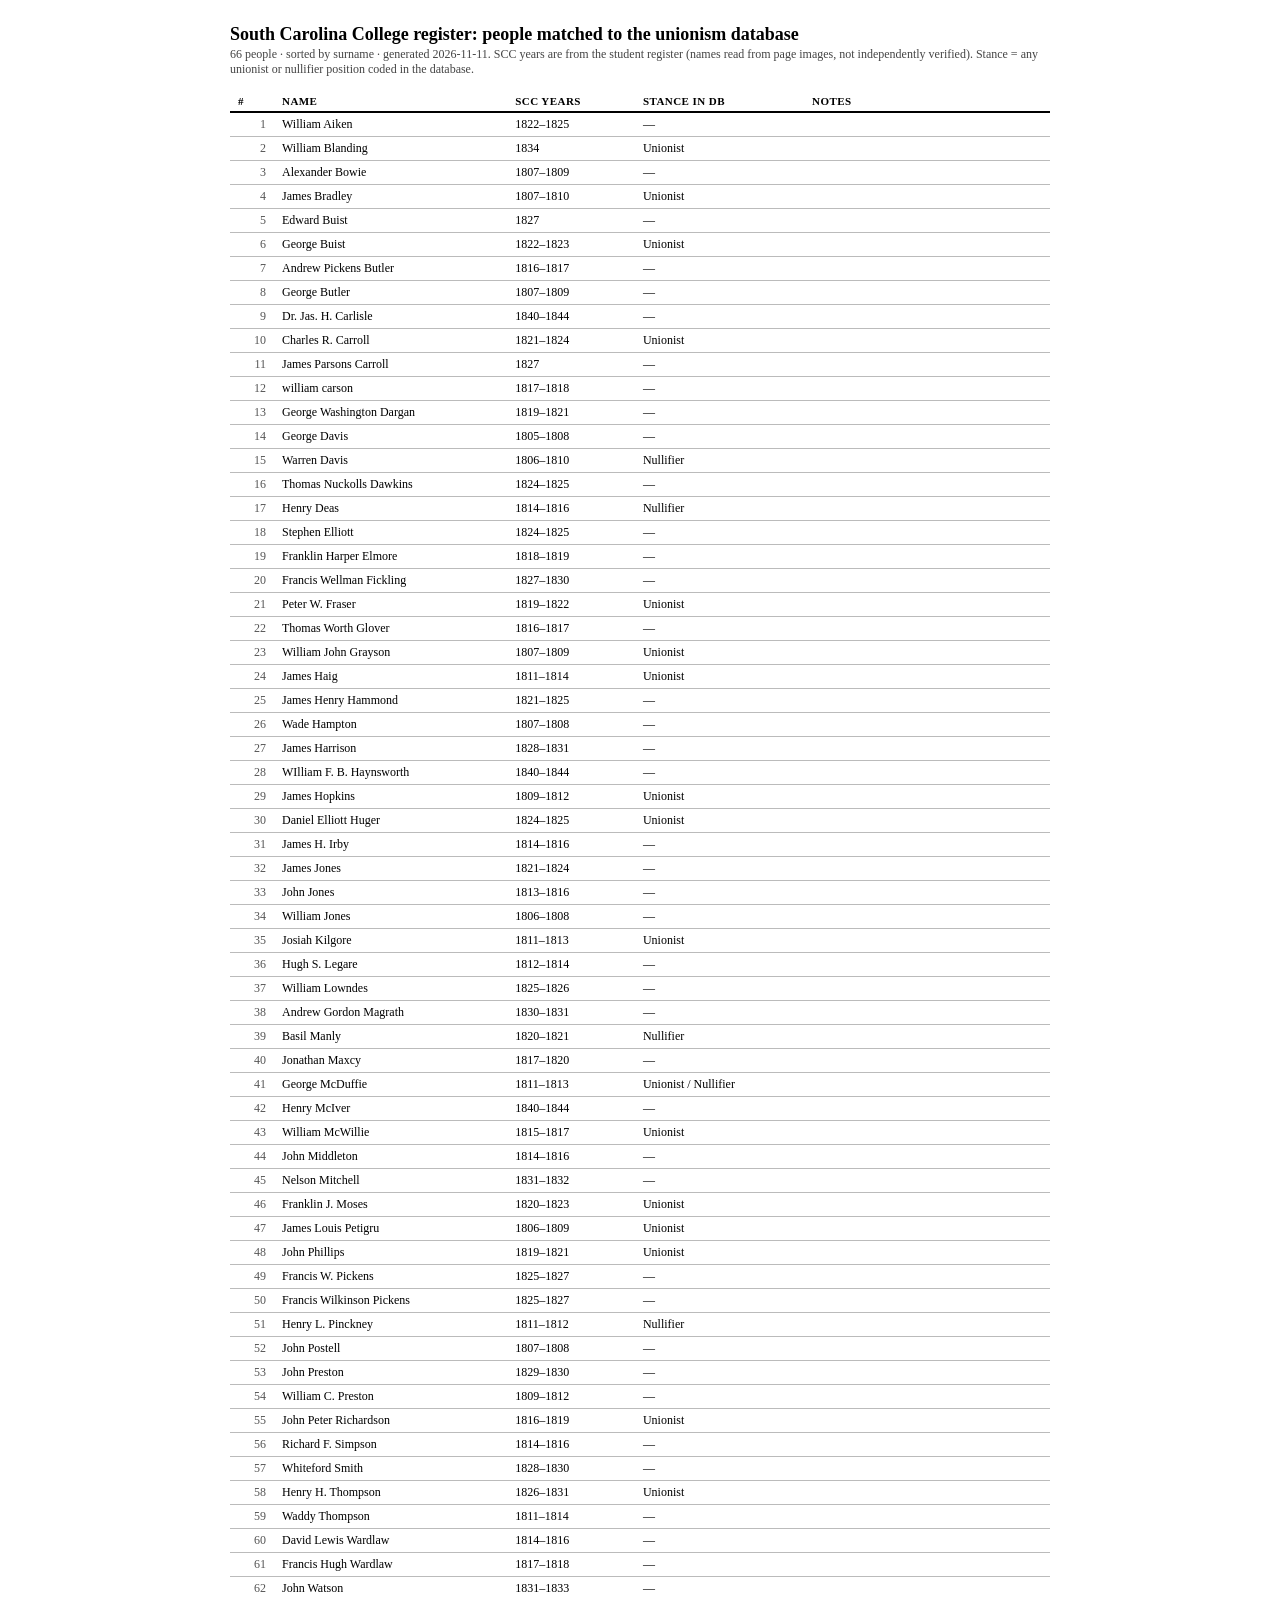
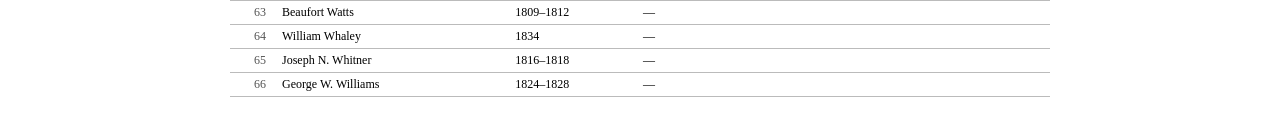
<file: data/scc_matches_printable.html>
<!DOCTYPE html>
<html lang="en"><head><meta charset="utf-8">
<title>South Carolina College register matches</title>
<style>
 @page { margin: 0.7in; }
 body { font-family: Georgia, 'Times New Roman', serif; color: #000; margin: 24px auto; max-width: 820px; }
 h1 { font-size: 18px; margin: 0 0 2px; }
 .sub { font-size: 12px; color: #444; margin-bottom: 14px; }
 table { border-collapse: collapse; width: 100%; font-size: 12px; }
 th, td { text-align: left; padding: 4px 8px; border-bottom: 1px solid #bbb; vertical-align: top; }
 th { border-bottom: 2px solid #000; font-size: 11px; text-transform: uppercase; letter-spacing: .04em; }
 td.n { width: 28px; color: #555; text-align: right; }
 td.blank { width: 30%; }
 tr { page-break-inside: avoid; }
 thead { display: table-header-group; }
</style></head><body>
<h1>South Carolina College register: people matched to the unionism database</h1>
<div class="sub">66 people &middot; sorted by surname &middot; generated 2026-11-11.
 SCC years are from the student register (names read from page images, not independently verified).
 Stance = any unionist or nullifier position coded in the database.</div>
<table>
<thead><tr><th>#</th><th>Name</th><th>SCC years</th><th>Stance in DB</th><th>Notes</th></tr></thead>
<tbody>
<tr><td class='n'>1</td><td>William Aiken</td><td>1822&ndash;1825</td><td>&mdash;</td><td class='blank'></td></tr>
<tr><td class='n'>2</td><td>William Blanding</td><td>1834</td><td>Unionist</td><td class='blank'></td></tr>
<tr><td class='n'>3</td><td>Alexander Bowie</td><td>1807&ndash;1809</td><td>&mdash;</td><td class='blank'></td></tr>
<tr><td class='n'>4</td><td>James Bradley</td><td>1807&ndash;1810</td><td>Unionist</td><td class='blank'></td></tr>
<tr><td class='n'>5</td><td>Edward Buist</td><td>1827</td><td>&mdash;</td><td class='blank'></td></tr>
<tr><td class='n'>6</td><td>George Buist</td><td>1822&ndash;1823</td><td>Unionist</td><td class='blank'></td></tr>
<tr><td class='n'>7</td><td>Andrew Pickens Butler</td><td>1816&ndash;1817</td><td>&mdash;</td><td class='blank'></td></tr>
<tr><td class='n'>8</td><td>George Butler</td><td>1807&ndash;1809</td><td>&mdash;</td><td class='blank'></td></tr>
<tr><td class='n'>9</td><td>Dr. Jas. H. Carlisle</td><td>1840&ndash;1844</td><td>&mdash;</td><td class='blank'></td></tr>
<tr><td class='n'>10</td><td>Charles R. Carroll</td><td>1821&ndash;1824</td><td>Unionist</td><td class='blank'></td></tr>
<tr><td class='n'>11</td><td>James Parsons Carroll</td><td>1827</td><td>&mdash;</td><td class='blank'></td></tr>
<tr><td class='n'>12</td><td>william carson</td><td>1817&ndash;1818</td><td>&mdash;</td><td class='blank'></td></tr>
<tr><td class='n'>13</td><td>George Washington Dargan</td><td>1819&ndash;1821</td><td>&mdash;</td><td class='blank'></td></tr>
<tr><td class='n'>14</td><td>George Davis</td><td>1805&ndash;1808</td><td>&mdash;</td><td class='blank'></td></tr>
<tr><td class='n'>15</td><td>Warren Davis</td><td>1806&ndash;1810</td><td>Nullifier</td><td class='blank'></td></tr>
<tr><td class='n'>16</td><td>Thomas Nuckolls Dawkins</td><td>1824&ndash;1825</td><td>&mdash;</td><td class='blank'></td></tr>
<tr><td class='n'>17</td><td>Henry Deas</td><td>1814&ndash;1816</td><td>Nullifier</td><td class='blank'></td></tr>
<tr><td class='n'>18</td><td>Stephen Elliott</td><td>1824&ndash;1825</td><td>&mdash;</td><td class='blank'></td></tr>
<tr><td class='n'>19</td><td>Franklin Harper Elmore</td><td>1818&ndash;1819</td><td>&mdash;</td><td class='blank'></td></tr>
<tr><td class='n'>20</td><td>Francis Wellman Fickling</td><td>1827&ndash;1830</td><td>&mdash;</td><td class='blank'></td></tr>
<tr><td class='n'>21</td><td>Peter W. Fraser</td><td>1819&ndash;1822</td><td>Unionist</td><td class='blank'></td></tr>
<tr><td class='n'>22</td><td>Thomas Worth Glover</td><td>1816&ndash;1817</td><td>&mdash;</td><td class='blank'></td></tr>
<tr><td class='n'>23</td><td>William John Grayson</td><td>1807&ndash;1809</td><td>Unionist</td><td class='blank'></td></tr>
<tr><td class='n'>24</td><td>James Haig</td><td>1811&ndash;1814</td><td>Unionist</td><td class='blank'></td></tr>
<tr><td class='n'>25</td><td>James Henry Hammond</td><td>1821&ndash;1825</td><td>&mdash;</td><td class='blank'></td></tr>
<tr><td class='n'>26</td><td>Wade Hampton</td><td>1807&ndash;1808</td><td>&mdash;</td><td class='blank'></td></tr>
<tr><td class='n'>27</td><td>James Harrison</td><td>1828&ndash;1831</td><td>&mdash;</td><td class='blank'></td></tr>
<tr><td class='n'>28</td><td>WIlliam F. B. Haynsworth</td><td>1840&ndash;1844</td><td>&mdash;</td><td class='blank'></td></tr>
<tr><td class='n'>29</td><td>James Hopkins</td><td>1809&ndash;1812</td><td>Unionist</td><td class='blank'></td></tr>
<tr><td class='n'>30</td><td>Daniel Elliott Huger</td><td>1824&ndash;1825</td><td>Unionist</td><td class='blank'></td></tr>
<tr><td class='n'>31</td><td>James H. Irby</td><td>1814&ndash;1816</td><td>&mdash;</td><td class='blank'></td></tr>
<tr><td class='n'>32</td><td>James Jones</td><td>1821&ndash;1824</td><td>&mdash;</td><td class='blank'></td></tr>
<tr><td class='n'>33</td><td>John Jones</td><td>1813&ndash;1816</td><td>&mdash;</td><td class='blank'></td></tr>
<tr><td class='n'>34</td><td>William Jones</td><td>1806&ndash;1808</td><td>&mdash;</td><td class='blank'></td></tr>
<tr><td class='n'>35</td><td>Josiah Kilgore</td><td>1811&ndash;1813</td><td>Unionist</td><td class='blank'></td></tr>
<tr><td class='n'>36</td><td>Hugh S. Legare</td><td>1812&ndash;1814</td><td>&mdash;</td><td class='blank'></td></tr>
<tr><td class='n'>37</td><td>William Lowndes</td><td>1825&ndash;1826</td><td>&mdash;</td><td class='blank'></td></tr>
<tr><td class='n'>38</td><td>Andrew Gordon Magrath</td><td>1830&ndash;1831</td><td>&mdash;</td><td class='blank'></td></tr>
<tr><td class='n'>39</td><td>Basil Manly</td><td>1820&ndash;1821</td><td>Nullifier</td><td class='blank'></td></tr>
<tr><td class='n'>40</td><td>Jonathan Maxcy</td><td>1817&ndash;1820</td><td>&mdash;</td><td class='blank'></td></tr>
<tr><td class='n'>41</td><td>George McDuffie</td><td>1811&ndash;1813</td><td>Unionist / Nullifier</td><td class='blank'></td></tr>
<tr><td class='n'>42</td><td>Henry McIver</td><td>1840&ndash;1844</td><td>&mdash;</td><td class='blank'></td></tr>
<tr><td class='n'>43</td><td>William McWillie</td><td>1815&ndash;1817</td><td>Unionist</td><td class='blank'></td></tr>
<tr><td class='n'>44</td><td>John Middleton</td><td>1814&ndash;1816</td><td>&mdash;</td><td class='blank'></td></tr>
<tr><td class='n'>45</td><td>Nelson Mitchell</td><td>1831&ndash;1832</td><td>&mdash;</td><td class='blank'></td></tr>
<tr><td class='n'>46</td><td>Franklin J. Moses</td><td>1820&ndash;1823</td><td>Unionist</td><td class='blank'></td></tr>
<tr><td class='n'>47</td><td>James Louis Petigru</td><td>1806&ndash;1809</td><td>Unionist</td><td class='blank'></td></tr>
<tr><td class='n'>48</td><td>John Phillips</td><td>1819&ndash;1821</td><td>Unionist</td><td class='blank'></td></tr>
<tr><td class='n'>49</td><td>Francis W. Pickens</td><td>1825&ndash;1827</td><td>&mdash;</td><td class='blank'></td></tr>
<tr><td class='n'>50</td><td>Francis Wilkinson Pickens</td><td>1825&ndash;1827</td><td>&mdash;</td><td class='blank'></td></tr>
<tr><td class='n'>51</td><td>Henry L. Pinckney</td><td>1811&ndash;1812</td><td>Nullifier</td><td class='blank'></td></tr>
<tr><td class='n'>52</td><td>John Postell</td><td>1807&ndash;1808</td><td>&mdash;</td><td class='blank'></td></tr>
<tr><td class='n'>53</td><td>John Preston</td><td>1829&ndash;1830</td><td>&mdash;</td><td class='blank'></td></tr>
<tr><td class='n'>54</td><td>William C. Preston</td><td>1809&ndash;1812</td><td>&mdash;</td><td class='blank'></td></tr>
<tr><td class='n'>55</td><td>John Peter Richardson</td><td>1816&ndash;1819</td><td>Unionist</td><td class='blank'></td></tr>
<tr><td class='n'>56</td><td>Richard F. Simpson</td><td>1814&ndash;1816</td><td>&mdash;</td><td class='blank'></td></tr>
<tr><td class='n'>57</td><td>Whiteford Smith</td><td>1828&ndash;1830</td><td>&mdash;</td><td class='blank'></td></tr>
<tr><td class='n'>58</td><td>Henry H. Thompson</td><td>1826&ndash;1831</td><td>Unionist</td><td class='blank'></td></tr>
<tr><td class='n'>59</td><td>Waddy Thompson</td><td>1811&ndash;1814</td><td>&mdash;</td><td class='blank'></td></tr>
<tr><td class='n'>60</td><td>David Lewis Wardlaw</td><td>1814&ndash;1816</td><td>&mdash;</td><td class='blank'></td></tr>
<tr><td class='n'>61</td><td>Francis Hugh Wardlaw</td><td>1817&ndash;1818</td><td>&mdash;</td><td class='blank'></td></tr>
<tr><td class='n'>62</td><td>John Watson</td><td>1831&ndash;1833</td><td>&mdash;</td><td class='blank'></td></tr>
<tr><td class='n'>63</td><td>Beaufort Watts</td><td>1809&ndash;1812</td><td>&mdash;</td><td class='blank'></td></tr>
<tr><td class='n'>64</td><td>William Whaley</td><td>1834</td><td>&mdash;</td><td class='blank'></td></tr>
<tr><td class='n'>65</td><td>Joseph N. Whitner</td><td>1816&ndash;1818</td><td>&mdash;</td><td class='blank'></td></tr>
<tr><td class='n'>66</td><td>George W. Williams</td><td>1824&ndash;1828</td><td>&mdash;</td><td class='blank'></td></tr>
</tbody>
</table>
</body></html>
</file>
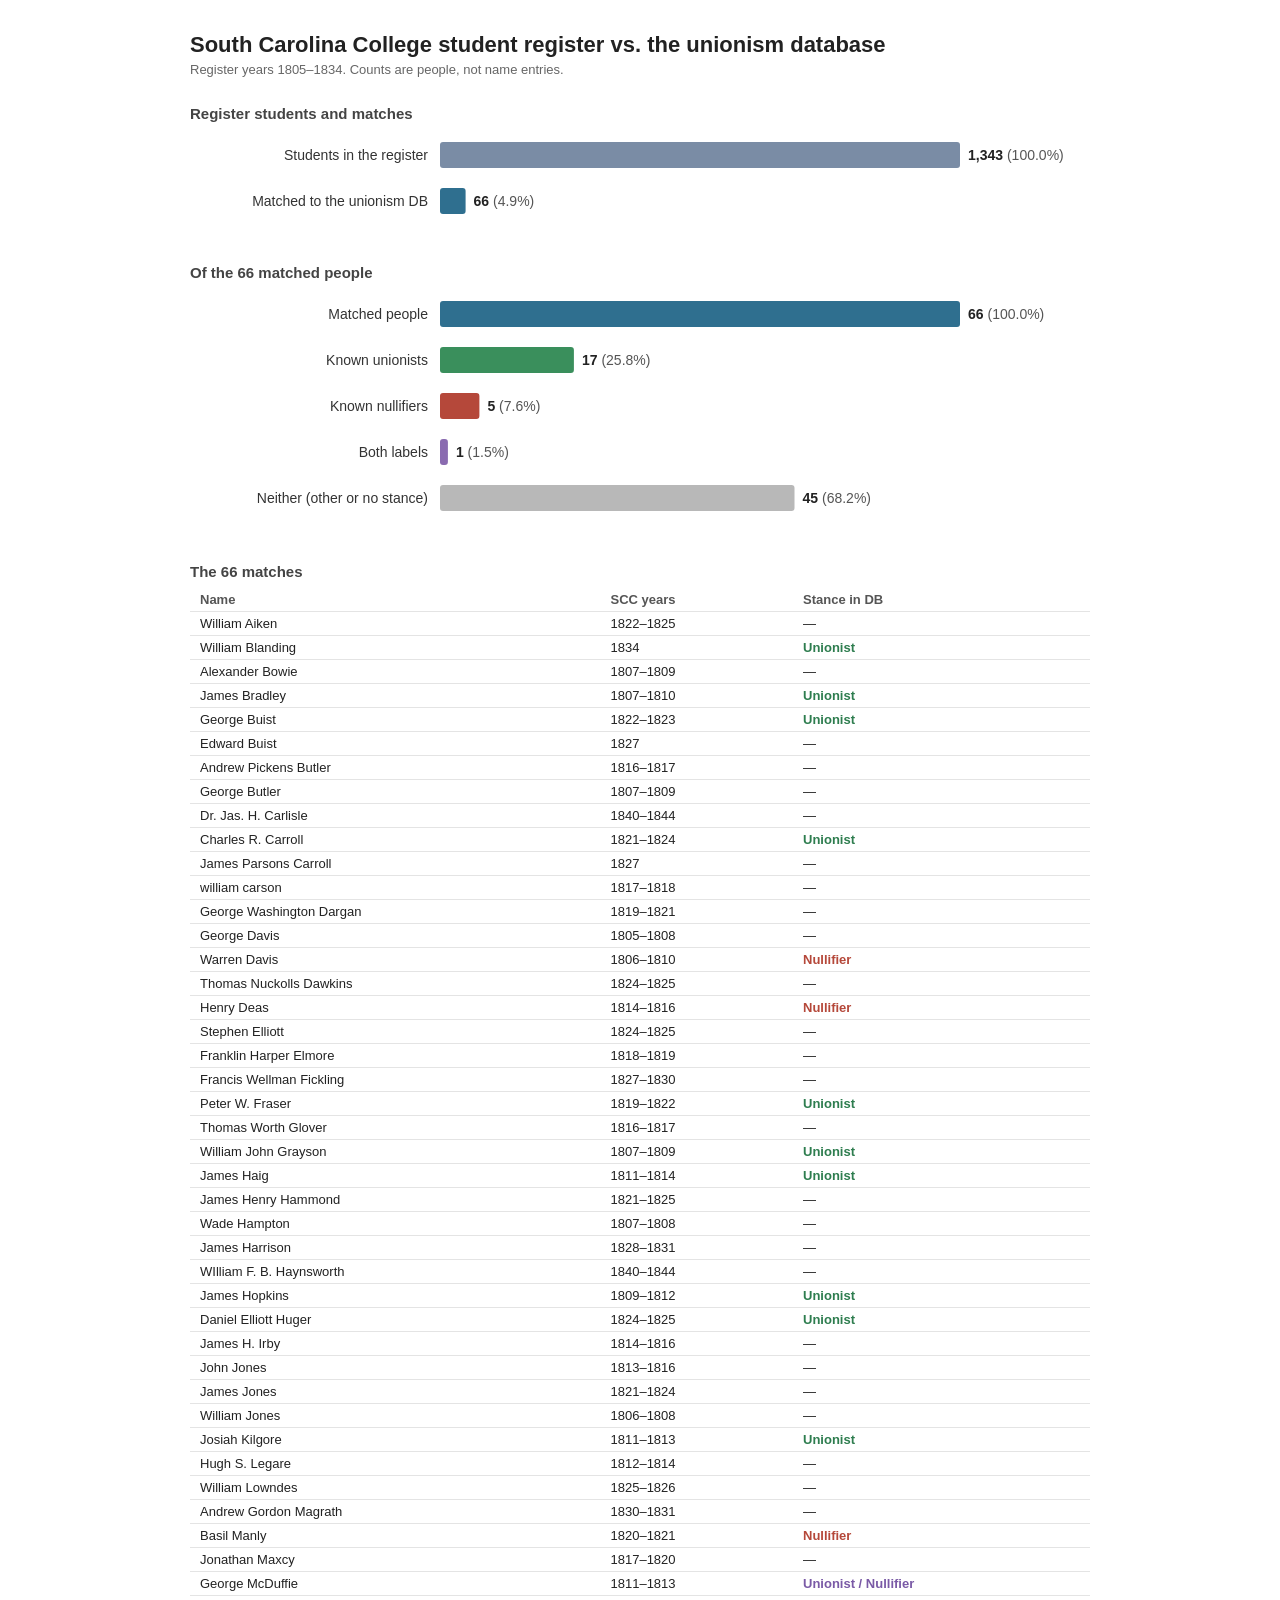
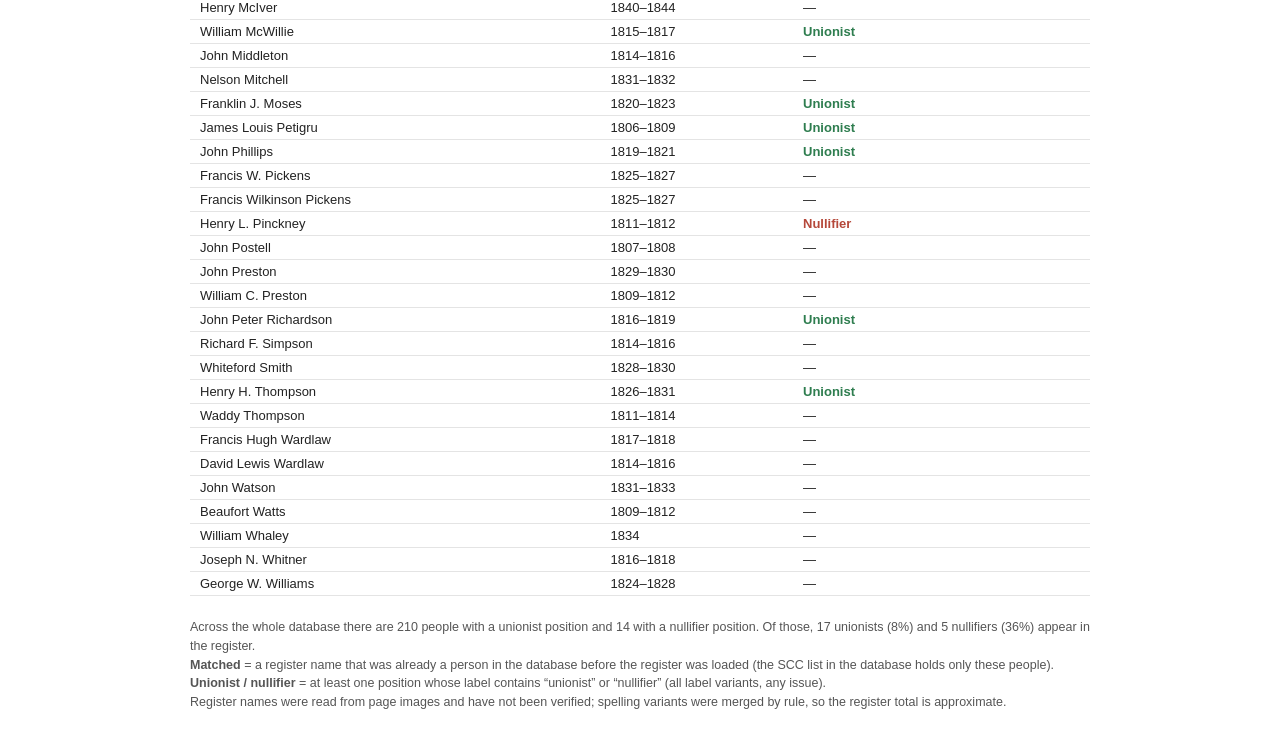
<file: data/scc_register_summary.html>
<!DOCTYPE html>
<html lang="en"><head><meta charset="utf-8">
<title>SCC register vs. unionism DB</title>
<style>
 body { font-family: -apple-system, Helvetica, Arial, sans-serif; margin: 32px auto; max-width: 900px; color: #222; }
 h1 { font-size: 22px; margin-bottom: 4px; }
 h2 { font-size: 15px; margin: 28px 0 0; color: #444; }
 .sub { color: #666; font-size: 13px; margin-bottom: 8px; }
 .lbl { font-size: 14px; fill: #333; }
 .val { font-size: 14px; font-weight: 600; fill: #222; }
 .pct { font-weight: 400; fill: #555; }
 table { border-collapse: collapse; font-size: 13px; width: 100%; margin-top: 8px; }
 th, td { text-align: left; padding: 4px 10px; border-bottom: 1px solid #e4e4e4; }
 th { color: #555; font-weight: 600; }
 tr.unionist td:last-child { color: #2e7d4f; font-weight: 600; }
 tr.nullifier td:last-child { color: #b5483a; font-weight: 600; }
 tr.both td:last-child { color: #7a5aa6; font-weight: 600; }
 .note { font-size: 12.5px; color: #555; line-height: 1.5; margin-top: 22px; }
</style></head><body>
<h1>South Carolina College student register vs. the unionism database</h1>
<div class="sub">Register years 1805&ndash;1834. Counts are people, not name entries.</div>

<h2>Register students and matches</h2>
<svg viewBox="0 0 900 110" width="100%"><text x="238" y="38" text-anchor="end" class="lbl">Students in the register</text>
<rect x="250" y="20" width="520.0" height="26" rx="3" fill="#7a8ca5"/>
<text x="778.0" y="38" class="val">1,343 <tspan class="pct">(100.0%)</tspan></text>
<text x="238" y="84" text-anchor="end" class="lbl">Matched to the unionism DB</text>
<rect x="250" y="66" width="25.6" height="26" rx="3" fill="#2f6f8f"/>
<text x="283.55472822040207" y="84" class="val">66 <tspan class="pct">(4.9%)</tspan></text></svg>

<h2>Of the 66 matched people</h2>
<svg viewBox="0 0 900 250" width="100%"><text x="238" y="38" text-anchor="end" class="lbl">Matched people</text>
<rect x="250" y="20" width="520.0" height="26" rx="3" fill="#2f6f8f"/>
<text x="778.0" y="38" class="val">66 <tspan class="pct">(100.0%)</tspan></text>
<text x="238" y="84" text-anchor="end" class="lbl">Known unionists</text>
<rect x="250" y="66" width="133.9" height="26" rx="3" fill="#3a8f5c"/>
<text x="391.93939393939394" y="84" class="val">17 <tspan class="pct">(25.8%)</tspan></text>
<text x="238" y="130" text-anchor="end" class="lbl">Known nullifiers</text>
<rect x="250" y="112" width="39.4" height="26" rx="3" fill="#b5483a"/>
<text x="297.3939393939394" y="130" class="val">5 <tspan class="pct">(7.6%)</tspan></text>
<text x="238" y="176" text-anchor="end" class="lbl">Both labels</text>
<rect x="250" y="158" width="7.9" height="26" rx="3" fill="#8a6bb0"/>
<text x="265.8787878787879" y="176" class="val">1 <tspan class="pct">(1.5%)</tspan></text>
<text x="238" y="222" text-anchor="end" class="lbl">Neither (other or no stance)</text>
<rect x="250" y="204" width="354.5" height="26" rx="3" fill="#b8b8b8"/>
<text x="612.5454545454545" y="222" class="val">45 <tspan class="pct">(68.2%)</tspan></text></svg>

<h2>The 66 matches</h2>
<table>
<tr><th>Name</th><th>SCC years</th><th>Stance in DB</th></tr>
<tr class="none"><td>William Aiken</td><td>1822&ndash;1825</td><td>&mdash;</td></tr>
<tr class="unionist"><td>William Blanding</td><td>1834</td><td>Unionist</td></tr>
<tr class="none"><td>Alexander Bowie</td><td>1807&ndash;1809</td><td>&mdash;</td></tr>
<tr class="unionist"><td>James Bradley</td><td>1807&ndash;1810</td><td>Unionist</td></tr>
<tr class="unionist"><td>George Buist</td><td>1822&ndash;1823</td><td>Unionist</td></tr>
<tr class="none"><td>Edward Buist</td><td>1827</td><td>&mdash;</td></tr>
<tr class="none"><td>Andrew Pickens Butler</td><td>1816&ndash;1817</td><td>&mdash;</td></tr>
<tr class="none"><td>George Butler</td><td>1807&ndash;1809</td><td>&mdash;</td></tr>
<tr class="none"><td>Dr. Jas. H. Carlisle</td><td>1840&ndash;1844</td><td>&mdash;</td></tr>
<tr class="unionist"><td>Charles R. Carroll</td><td>1821&ndash;1824</td><td>Unionist</td></tr>
<tr class="none"><td>James Parsons Carroll</td><td>1827</td><td>&mdash;</td></tr>
<tr class="none"><td>william carson</td><td>1817&ndash;1818</td><td>&mdash;</td></tr>
<tr class="none"><td>George Washington Dargan</td><td>1819&ndash;1821</td><td>&mdash;</td></tr>
<tr class="none"><td>George Davis</td><td>1805&ndash;1808</td><td>&mdash;</td></tr>
<tr class="nullifier"><td>Warren Davis</td><td>1806&ndash;1810</td><td>Nullifier</td></tr>
<tr class="none"><td>Thomas Nuckolls Dawkins</td><td>1824&ndash;1825</td><td>&mdash;</td></tr>
<tr class="nullifier"><td>Henry Deas</td><td>1814&ndash;1816</td><td>Nullifier</td></tr>
<tr class="none"><td>Stephen Elliott</td><td>1824&ndash;1825</td><td>&mdash;</td></tr>
<tr class="none"><td>Franklin Harper Elmore</td><td>1818&ndash;1819</td><td>&mdash;</td></tr>
<tr class="none"><td>Francis Wellman Fickling</td><td>1827&ndash;1830</td><td>&mdash;</td></tr>
<tr class="unionist"><td>Peter W. Fraser</td><td>1819&ndash;1822</td><td>Unionist</td></tr>
<tr class="none"><td>Thomas Worth Glover</td><td>1816&ndash;1817</td><td>&mdash;</td></tr>
<tr class="unionist"><td>William John Grayson</td><td>1807&ndash;1809</td><td>Unionist</td></tr>
<tr class="unionist"><td>James Haig</td><td>1811&ndash;1814</td><td>Unionist</td></tr>
<tr class="none"><td>James Henry Hammond</td><td>1821&ndash;1825</td><td>&mdash;</td></tr>
<tr class="none"><td>Wade Hampton</td><td>1807&ndash;1808</td><td>&mdash;</td></tr>
<tr class="none"><td>James Harrison</td><td>1828&ndash;1831</td><td>&mdash;</td></tr>
<tr class="none"><td>WIlliam F. B. Haynsworth</td><td>1840&ndash;1844</td><td>&mdash;</td></tr>
<tr class="unionist"><td>James Hopkins</td><td>1809&ndash;1812</td><td>Unionist</td></tr>
<tr class="unionist"><td>Daniel Elliott Huger</td><td>1824&ndash;1825</td><td>Unionist</td></tr>
<tr class="none"><td>James H. Irby</td><td>1814&ndash;1816</td><td>&mdash;</td></tr>
<tr class="none"><td>John Jones</td><td>1813&ndash;1816</td><td>&mdash;</td></tr>
<tr class="none"><td>James Jones</td><td>1821&ndash;1824</td><td>&mdash;</td></tr>
<tr class="none"><td>William Jones</td><td>1806&ndash;1808</td><td>&mdash;</td></tr>
<tr class="unionist"><td>Josiah Kilgore</td><td>1811&ndash;1813</td><td>Unionist</td></tr>
<tr class="none"><td>Hugh S. Legare</td><td>1812&ndash;1814</td><td>&mdash;</td></tr>
<tr class="none"><td>William Lowndes</td><td>1825&ndash;1826</td><td>&mdash;</td></tr>
<tr class="none"><td>Andrew Gordon Magrath</td><td>1830&ndash;1831</td><td>&mdash;</td></tr>
<tr class="nullifier"><td>Basil Manly</td><td>1820&ndash;1821</td><td>Nullifier</td></tr>
<tr class="none"><td>Jonathan Maxcy</td><td>1817&ndash;1820</td><td>&mdash;</td></tr>
<tr class="both"><td>George McDuffie</td><td>1811&ndash;1813</td><td>Unionist / Nullifier</td></tr>
<tr class="none"><td>Henry McIver</td><td>1840&ndash;1844</td><td>&mdash;</td></tr>
<tr class="unionist"><td>William McWillie</td><td>1815&ndash;1817</td><td>Unionist</td></tr>
<tr class="none"><td>John Middleton</td><td>1814&ndash;1816</td><td>&mdash;</td></tr>
<tr class="none"><td>Nelson Mitchell</td><td>1831&ndash;1832</td><td>&mdash;</td></tr>
<tr class="unionist"><td>Franklin J. Moses</td><td>1820&ndash;1823</td><td>Unionist</td></tr>
<tr class="unionist"><td>James Louis Petigru</td><td>1806&ndash;1809</td><td>Unionist</td></tr>
<tr class="unionist"><td>John Phillips</td><td>1819&ndash;1821</td><td>Unionist</td></tr>
<tr class="none"><td>Francis W. Pickens</td><td>1825&ndash;1827</td><td>&mdash;</td></tr>
<tr class="none"><td>Francis Wilkinson Pickens</td><td>1825&ndash;1827</td><td>&mdash;</td></tr>
<tr class="nullifier"><td>Henry L. Pinckney</td><td>1811&ndash;1812</td><td>Nullifier</td></tr>
<tr class="none"><td>John Postell</td><td>1807&ndash;1808</td><td>&mdash;</td></tr>
<tr class="none"><td>John Preston</td><td>1829&ndash;1830</td><td>&mdash;</td></tr>
<tr class="none"><td>William C. Preston</td><td>1809&ndash;1812</td><td>&mdash;</td></tr>
<tr class="unionist"><td>John Peter Richardson</td><td>1816&ndash;1819</td><td>Unionist</td></tr>
<tr class="none"><td>Richard F. Simpson</td><td>1814&ndash;1816</td><td>&mdash;</td></tr>
<tr class="none"><td>Whiteford Smith</td><td>1828&ndash;1830</td><td>&mdash;</td></tr>
<tr class="unionist"><td>Henry H. Thompson</td><td>1826&ndash;1831</td><td>Unionist</td></tr>
<tr class="none"><td>Waddy Thompson</td><td>1811&ndash;1814</td><td>&mdash;</td></tr>
<tr class="none"><td>Francis Hugh Wardlaw</td><td>1817&ndash;1818</td><td>&mdash;</td></tr>
<tr class="none"><td>David Lewis Wardlaw</td><td>1814&ndash;1816</td><td>&mdash;</td></tr>
<tr class="none"><td>John Watson</td><td>1831&ndash;1833</td><td>&mdash;</td></tr>
<tr class="none"><td>Beaufort Watts</td><td>1809&ndash;1812</td><td>&mdash;</td></tr>
<tr class="none"><td>William Whaley</td><td>1834</td><td>&mdash;</td></tr>
<tr class="none"><td>Joseph N. Whitner</td><td>1816&ndash;1818</td><td>&mdash;</td></tr>
<tr class="none"><td>George W. Williams</td><td>1824&ndash;1828</td><td>&mdash;</td></tr>
</table>

<p class="note">
 Across the whole database there are 210 people with a unionist position and 14 with a nullifier position.
 Of those, 17 unionists (8%) and 5 nullifiers (36%) appear in the register.<br>
 <b>Matched</b> = a register name that was already a person in the database before the register was loaded
 (the SCC list in the database holds only these people). <b>Unionist / nullifier</b> = at least one position whose
 label contains &ldquo;unionist&rdquo; or &ldquo;nullifier&rdquo; (all label variants, any issue).<br>
 Register names were read from page images and have not been verified; spelling variants were merged by rule, so
 the register total is approximate.
</p>
</body></html>
</file>
